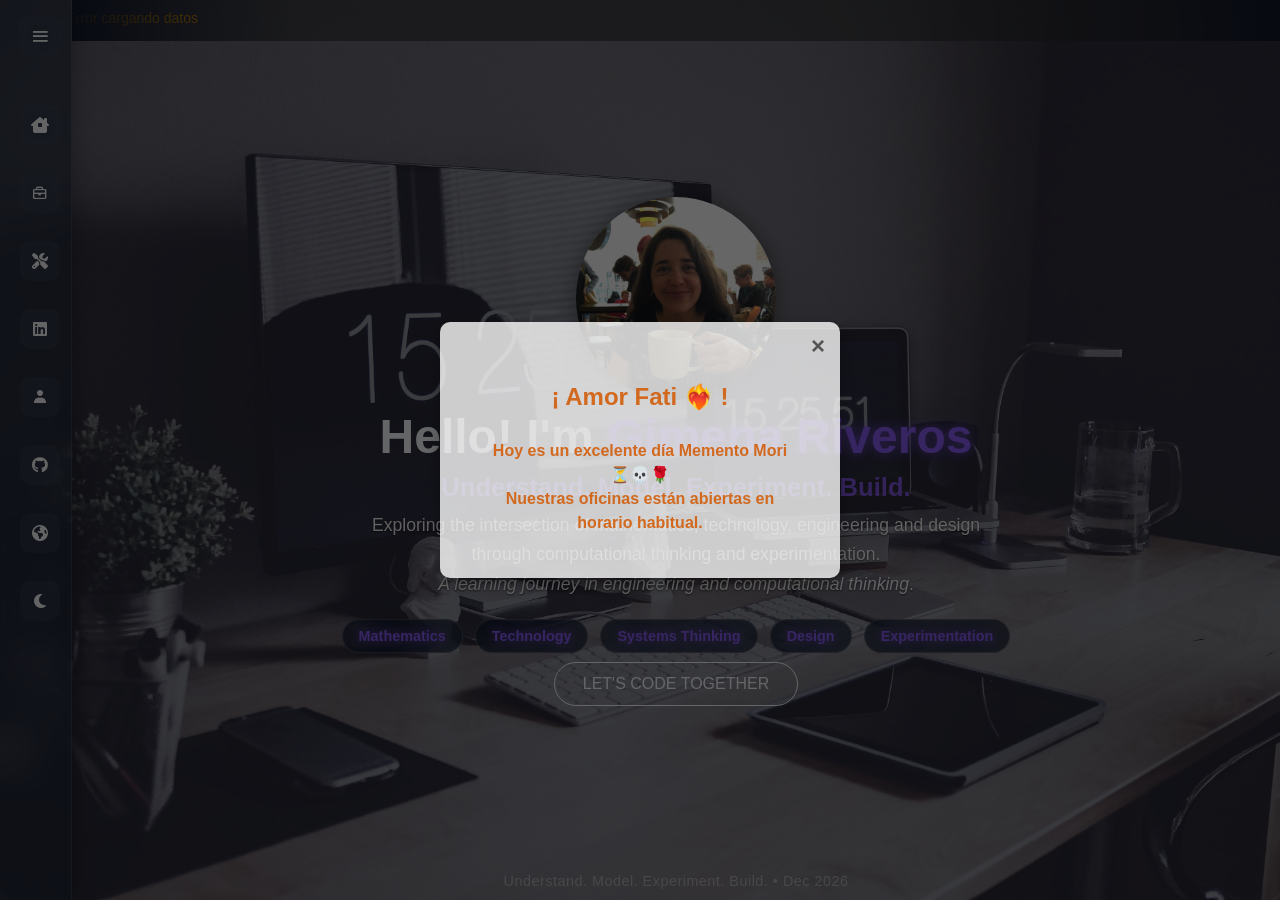
<file: index.html>
<!DOCTYPE html>
<html lang="en" data-theme="dark">
<head>
  <meta charset="UTF-8">
  <meta name="viewport" content="width=device-width, initial-scale=1.0">
  
  <title>GR Python Dev</title>

  <!-- ICONS -->
  <link rel="icon" type="image/png" href="assets/mochiMouse-ND-logo-minimalist.ico">
  <link href='https://unpkg.com/boxicons@2.1.4/css/boxicons.min.css' rel='stylesheet'>
  <link rel="stylesheet" href="https://cdnjs.cloudflare.com/ajax/libs/font-awesome/6.1.1/css/all.min.css">

  <!-- CSS (orden correcto) -->
  <link rel="stylesheet" href="css/style.css">
  <link rel="stylesheet" href="css/sidebar.css">
  <link rel="stylesheet" href="css/home.css">
  <link rel="stylesheet" href="css/dolar.css">
  <link rel="stylesheet" href="css/footer.css">
  
  <link rel="stylesheet" href="css/popupCelebrate.css">
</head>

<body>
<div class="overlay"></div>

<!-- ================= HEADER =================
 Actualizacion de primer vista de portfolio, del menu, agregado de tech-stack, mejoras colores en theme. MGR
  -->
<header class="header">
  <nav class="sidebar">
    
    <div class="logo-menu">
      <h1 class="logo">&gt;&gt;&gt; GR</h1>
      <i class='bx bx-menu toggle-btn-menu'></i>
    </div>

    <ul class="nav-list">
      <li><a href="index.html" target="_self"><i class="fa-solid fa-house-chimney-window"></i><span>Home</span></a></li>
      <li><a href="#" target="_blank"><i class='bx bx-briefcase'></i> <span>Bitacora</span></a></li> <!-- Projects -->
      <li><a href="skills.html" target="_self"><i class="fa-solid fa-screwdriver-wrench"></i> <span>Knowledge</span></a></li> <!-- Stack -->
      <li><a href="#" target="_blank"><i class="fa-brands fa-linkedin"></i> <span>Engineering</span></a></li>
      <li><a href="#" target="_self"><i class='bx bxs-user'></i> <span>About</span></a></li>
      <li><a href="https://github.com/Gimena-Riveros/" target="_blank"><i class="fa-brands fa-github"></i> <span>GitHub</span></a></li>
      <!-- <li><a href="https://www.linkedin.com/in/gimena-riveros-a51a732b0/" target="_blank"><i class="fa-brands fa-linkedin"></i> <span>LinkedIn</span></a></li> -->
      <li><a href="#" target="_blank"><i class="fa-solid fa-earth-americas"></i> <span>Contact</span></a></li>
      <!-- THEME SWITCH -->
      <li><a href="#" id="themeToggle"><i class="fa-solid fa-moon"></i><span>Theme</span></a></li>
    </ul>
  </nav>
</header>

<div class="page">
  <!-- ================= DOLAR WIDGET ================= -->
  <section id="dolar-section">
    <div id="dolar-container">
      <div class="skeleton"></div>
      <div class="skeleton"></div>
      <div class="skeleton"></div>
    </div>
    <div id="last-update"></div>
  </section>

  <!-- ================= MAIN ================= -->
  <main>
    <section class="presentation">
      <img src="img/PhotoSlack.webp" alt="Gimena Riveros">
      <h1>Hello! I'm <span>Gimena Riveros</span></h1>
      <h2>Understand. Model. Experiment. Build.</h2> <!-- Python Backend Developer -->
      <p>Exploring the intersection of mathematics, technology, 
        engineering and design through computational thinking and experimentation.
        <br><em>A learning journey in engineering and computational thinking</em>.
      </p>
      <!-- <p>Focused on building secure, 
      maintainable and scalable backend systems
      using Python, Django and SQL.</p> -->

      <!-- <p>Django • APIs • SQL • Clean Code</p> -->
      <div class="tech-stack">
        <span>Mathematics</span>
        <span>Technology</span>
        <span>Systems Thinking</span>
        <span>Design</span>
        <span>Experimentation</span>
        <!-- <span>Python</span>
        <span>Django</span>
        <span>REST API</span>
        <span>PostgreSQL</span>
        <span>Git</span> -->
      </div>

      <a href="https://www.linkedin.com/in/gimena-riveros-a51a732b0/" target="_blank">LET'S CODE TOGETHER</a>
    </section>
  </main>

  <!-- Contenedor del Pop-up (oculto por defecto) -->
  <div id="modal-festivo" class="modal-oculto">
    <div class="modal-contenido">
      <span id="cerrar-modal" class="cerrar">&times;</span>
      <h2 id="modal-titulo"></h2>
      <p id="modal-mensaje"></p>
    </div>
  </div>


  <footer class="footer">

      <p id="footer-text"></p>

  </footer>

</div>
<!-- ================= JS ================= -->

<script src="js/dolarService.js"></script>
<script src="js/sparkline.js"></script>

<script src="js/dolarUI.js"></script>
<script src="js/marquee.js"></script>

<script src="js/app.js"></script> 
<script src="js/sibar.js"></script>
<script src="js/popupCelebrate.js"></script>
</body>
</html>
</file>
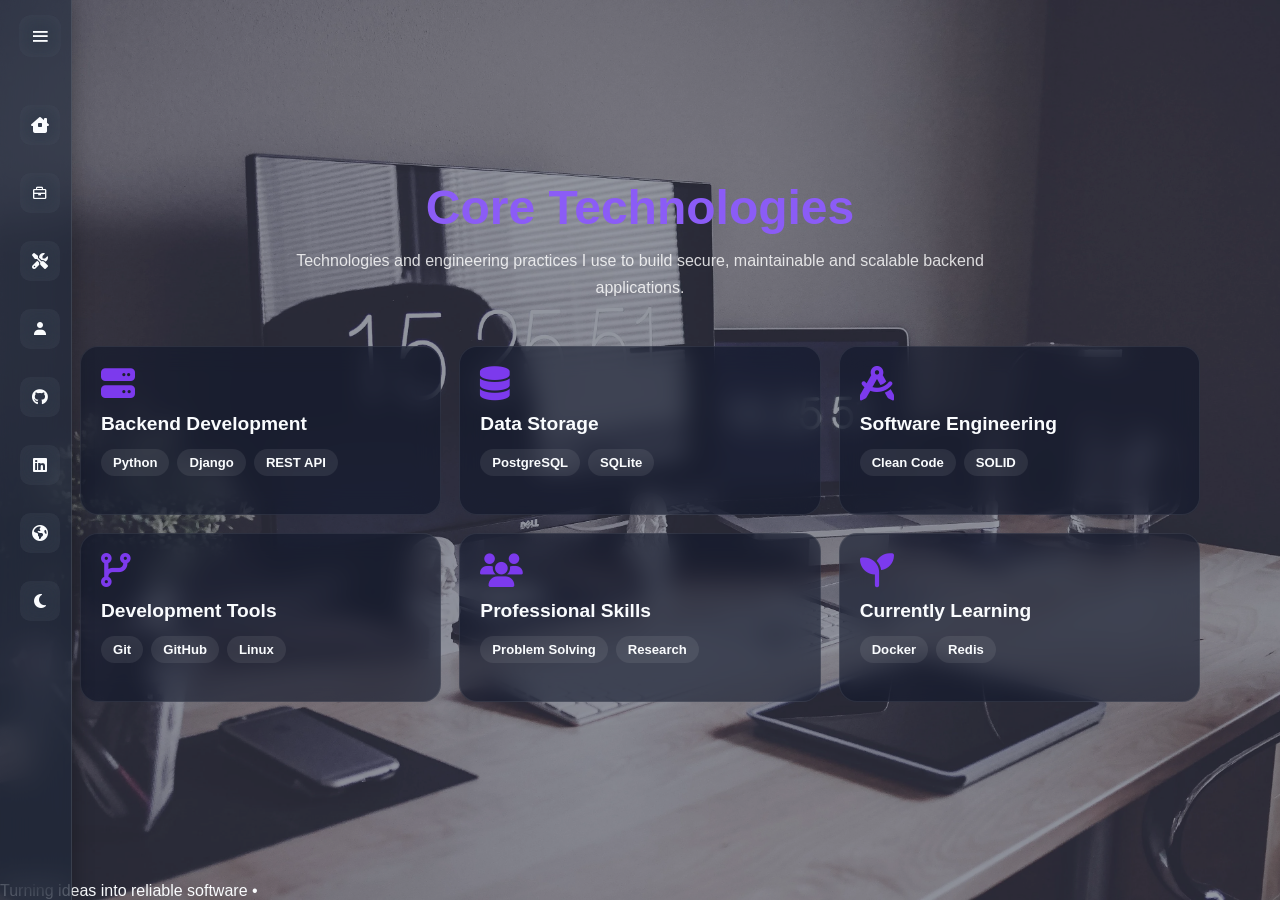
<file: skills.html>
<!DOCTYPE html>
<html lang="en" data-theme="dark">
<head>
  <meta charset="UTF-8">
  <meta name="viewport" content="width=device-width, initial-scale=1.0">
  
  <title>GR Python Dev</title>

  <!-- ICONS -->
  <link rel="icon" type="image/png" href="assets/mochiMouse-ND-logo-minimalist.ico">
  <link href='https://unpkg.com/boxicons@2.1.4/css/boxicons.min.css' rel='stylesheet'>
  <link rel="stylesheet" href="https://cdnjs.cloudflare.com/ajax/libs/font-awesome/6.1.1/css/all.min.css">

  <!-- CSS (orden correcto) -->
  <link rel="stylesheet" href="css/style.css">
  <link rel="stylesheet" href="css/sidebar.css">
  <link rel="stylesheet" href="css/skills.css">
  <link rel="stylesheet" href="css/footer.css">
</head>

<body>
<div class="overlay"></div>

<!-- ================= HEADER =================
 Actualizacion de primer vista de portfolio, del menu, agregado de tech-stack, mejoras colores en theme. MGR
  -->
<header class="header">
  <nav class="sidebar">
    
    <div class="logo-menu">
      <a href="index.html"><h1 class="logo">&gt;&gt;&gt; GR</h1></a>
      <i class='bx bx-menu toggle-btn-menu'></i>
    </div>

    <ul class="nav-list">
      <li><a href="index.html" target="_self"><i class="fa-solid fa-house-chimney-window"></i> <span>Home</span></a></li>
      <li><a href="#" target="_blank"><i class='bx bx-briefcase'></i> <span>Projects</span></a></li>
      <li><a href="skills.html" target="_self"><i class="fa-solid fa-screwdriver-wrench"></i> <span>Stack</span></a></li>
      <li><a href="#" target="_self"><i class='bx bxs-user'></i> <span>About</span></a></li>
      <li><a href="https://github.com/Gimena-Riveros/" target="_blank"><i class="fa-brands fa-github"></i> <span>GitHub</span></a></li>
      <li><a href="https://www.linkedin.com/in/gimena-riveros-a51a732b0/" target="_blank"><i class="fa-brands fa-linkedin"></i> <span>LinkedIn</span></a></li>
      <li><a href="https://www.instagram.com/gimena.start.up/" target="_blank"><i class="fa-solid fa-earth-americas"></i> <span>Contact</span></a></li>
      <!-- THEME SWITCH -->
      <li><a href="#" id="themeToggle"><i class="fa-solid fa-moon"></i><span>Theme</span></a></li>
    </ul>
  </nav>
</header>

<!-- ================= MAIN ================= -->
<main>
   <!-- ================= CORE TECHNOLOGIES ================= -->

    <!-- ================= SKILLS ================= -->

<section class="skills">

    <header class="skills-header">

        <h1>Core Technologies</h1>

        <p>
            Technologies and engineering practices I use to build
            secure, maintainable and scalable backend applications.
        </p>

    </header>

    <div class="skills-grid">

        <!-- BACKEND -->

        <article class="skill-card">

            <i class="fa-solid fa-server skill-icon"></i>

            <h2>Backend Development</h2>

            <div class="badges">
                <span>Python</span>
                <span>Django</span>
                <span>REST API</span>
            </div>

            <div class="skill-details">

                <ul>

                    <li>Authentication</li>
                    <li>CRUD Applications</li>
                    <li>Data Validation</li>
                    <li>Clean Architecture</li>
                    <li>API Design</li>

                </ul>

            </div>

        </article>

        <!-- DATABASE -->

        <article class="skill-card">

            <i class="fa-solid fa-database skill-icon"></i>

            <h2>Data Storage</h2>

            <div class="badges">
                <span>PostgreSQL</span>
                <span>SQLite</span>
            </div>

            <div class="skill-details">

                <ul>

                    <li>Normalization</li>
                    <li>Relationships</li>
                    <li>Indexes</li>
                    <li>SQL Queries</li>

                </ul>

            </div>

        </article>

        <!-- ENGINEERING -->

        <article class="skill-card">

            <i class="fa-solid fa-compass-drafting skill-icon"></i>

            <h2>Software Engineering</h2>

            <div class="badges">
                <span>Clean Code</span>
                <span>SOLID</span>
            </div>

            <div class="skill-details">

                <ul>

                    <li>Documentation</li>
                    <li>Testing</li>
                    <li>Maintainability</li>

                </ul>

            </div>

        </article>

        <!-- TOOLS -->

        <article class="skill-card">

            <i class="fa-solid fa-code-branch skill-icon"></i>

            <h2>Development Tools</h2>

            <div class="badges">

                <span>Git</span>
                <span>GitHub</span>
                <span>Linux</span>

            </div>

            <div class="skill-details">

                <ul>

                    <li>Branch Strategy</li>
                    <li>Pull Requests</li>
                    <li>Version Control</li>

                </ul>

            </div>

        </article>

        <!-- SOFT -->

        <article class="skill-card">

            <i class="fa-solid fa-users skill-icon"></i>

            <h2>Professional Skills</h2>

            <div class="badges">

                <span>Problem Solving</span>
                <span>Research</span>

            </div>

            <div class="skill-details">

                <ul>

                    <li>Critical Thinking</li>
                    <li>Documentation</li>
                    <li>Teamwork</li>
                    <li>Business Mindset</li>
                    <li>Continuous Learning</li>

                </ul>

            </div>

        </article>

        <!-- LEARNING -->

        <article class="skill-card">

            <i class="fa-solid fa-seedling skill-icon"></i>

            <h2>Currently Learning</h2>

            <div class="badges">

                <span>Docker</span>
                <span>Redis</span>

            </div>

            <div class="skill-details">

                <ul>

                    <li>Celery</li>
                    <li>CI/CD</li>
                    <li>AWS</li>

                </ul>

            </div>

        </article>

    </div>

</section>
</main>

<footer>
    <p>
        Turning ideas into reliable software • <span id="year"></span>
    </p> 
    <!-- Building clean backend systems -->
</footer>

<!-- ================= JS ================= -->

<script src="js/app.js"></script> 
<script src="js/sibar.js"></script>

</body>
</html>
</file>
<file: css/style.css>
/* =========================
   VARIABLES (THEME SYSTEM)
========================= */

:root {
  --bg: #0f172a;
  --bg-secondary: rgba(30, 41, 59, 0.6);

  --text: #fafcfe;
  /* --text: #e2e8f0; */
  --accent: #7c3aed;
  --span:#8b5cf6;
  --popup: chocolate;
  --dolar-section: rgba(41,42,44, 0.6);

  --sidebar-width-closed: 72px;
  --sidebar-width-open: 212px;
  --sidebar-width-closed-mobile: 70px;
  --sidebar-width-open-mobile: 190px;
}

[data-theme="light"] {
  --bg: #f8fafc;
  --bg-secondary: rgba(226, 232, 240, 0.6);

  --text: #0f172a;
  --accent: #6366f1;
  --span:#4f46e5;
  --dolar-section: rgba(15, 23, 42, 0.6);
}

[data-theme="light"] body::before{

  background:rgba(255,255,255,.35);
}

/*========== STACK ==========*/

[data-theme="light"] .tech-stack span{

    background:rgba(255,255,255,.85);

    border:1px solid rgba(15,23,42,.1);
}

/* =========================
   RESET
========================= */

* {
  margin: 0;
  padding: 0;
  box-sizing: border-box;
  font-family:Montserrat,sans-serif;
}

html {
  scroll-behavior: smooth;
}

/* =========================
   BASE
========================= */

body {
  height: 100dvh;/* min-height: 100vh; */
  display: flex;
  flex-direction: column;

  background: url('../img/computer-table-background.webp') no-repeat center/cover;
  background-size: cover; /*  contain */

  color: var(--text);
  overflow: hidden;
}

body::before{

    content:"";

    position:fixed;
    inset:0;

    background:rgba(15,23,42,.45);

    pointer-events:none;

    z-index:-1;
}

/* =========================
   PAGE
========================= */
.page{
  display: flex;
  flex-direction: column;
  height: 100dvh;
  margin-left: var(--sidebar-width-closed);
  transition:.3s;
}
/* =========================
   OVERLAY
========================= */

.overlay{

  position:fixed;
  inset:0;

  background:rgba(0,0,0,.5);

  opacity:0;
  visibility:hidden;

  transition:.3s;

  z-index:900;
}

.overlay.active{

  opacity:1;
  visibility:visible;
}

/* =========================
   LOGO + TOGGLE
========================= */

.logo-menu {
  display: flex;
  justify-content: space-between;
  align-items: center;
  margin-bottom: 20px;
}

.logo {

  letter-spacing: 2px;
  white-space: nowrap;

  font-size: 16px;
  font-weight: 700;

  opacity:0;
  width:0;

  overflow:hidden;
  transition:.3s;
}

/* =========================
   TOGGLE (HAMBURGER)
========================= */

.toggle-btn-menu {
  
  width: 42px;
  height: 42px;

  display: flex;
  align-items: center;
  justify-content: center;

  border-radius: 12px;

  font-size: 22px;
  cursor: pointer;
  color: var(--text);

  background: rgba(255,255,255,0.05);
  backdrop-filter: blur(10px);

  transition: .3s;
}

.toggle-btn-menu:hover {
  /* background: rgba(255,255,255,0.15); */
  color: var(--accent);
}

/* =========================
   NAV ITEMS
========================= */

.nav-list {

  margin-top: 10px;
  list-style: none;
}

.nav-list li {

  margin: 8px 0;
}

/* LINK BASE ,
#themeToggle */
.nav-list a {

  display: flex;
  align-items: center;
  gap: 12px;

  padding: 10px;

  border-radius: 12px;

  color: var(--text);
  text-decoration: none;

  transition: .3s;
}

/* ICONO  ,
#themeToggle i */
.nav-list a i{

  min-width: 40px;
  height: 40px;

  display: flex;
  align-items: center;
  justify-content: center;

  border-radius: 10px;

  background: rgba(255,255,255,0.05);
  backdrop-filter: blur(10px);

  transition: 0.3s;
}

/* TEXTO OCULTO */
.nav-list a span {

  opacity: 0;
  pointer-events: none;

  white-space:nowrap;
  transition:.3s;
}

/* HOVER PRO */
.nav-list a:hover {

  background: rgba(124, 58, 237, 0.8);/* background: rgba(124, 58, 237, 0.3); */
}

.nav-list a:hover i{

  color:var(--accent);
}

.nav-list a:hover{

  background:rgba(255,255,255,.08);
}

.nav-list a:hover i{

  color:var(--accent);
}
/* =========================
   MAIN LAYOUT
========================= */

main {

  flex: 1; 
  display: flex;

}

/* fuerza layout completo */
main, section {
    width: 100%;
}

/* =========================
   HERO •  MARQUESINA DEBAJO
========================= */

#dolar-section {
    position: relative;
    z-index: 10;
    margin-left: 80px; /* espacio del sidebar cerrado */
    padding: 10px 10px;
}

.tech-stack {

  display:flex;
  flex-wrap:wrap;

  justify-content:center;

  gap:12px;

  margin-top:10px;
}

.tech-stack span {

  padding:8px 16px;

  border-radius:999px;

  background:rgba(15,23,42,.65); /* background:rgba(255,255,255,.08); */

  border:1px solid rgba(255,255,255,.15); /* border:1px solid rgba(255,255,255,.12); */

  backdrop-filter:blur(12px);

  color:var(--text);
  
  font-size:.9rem;
  
  font-weight:600;
}

/* =========================
   RESPONSIVE  MOBILE
========================= */

@media (max-width: 768px) {

}
/* =========================
   RESPONSIVE  TABLET
========================= */

@media (max-width:1024px){

}
/* =========================
   RESPONSIVE  LAPTOP
========================= */

@media (min-width:1025px){

}

/* =========================
   RESPONSIVE  BIG  DESKTOP
========================= */

@media (min-width:1440px){

}

/* =========================
   RESPONSIVE  4K
========================= */
@media (min-width:1920px){

}
</file>
<file: css/sidebar.css>
/* =========================
   SIDEBAR PRO (COLLAPSIBLE)
========================= */

.sidebar {
  position: fixed;
  top: 0;
  left: 0;

  width:var(--sidebar-width-closed);
  height:100vh;

  background: var(--bg-secondary);
  backdrop-filter: blur(15px);
  -webkit-backdrop-filter: blur(15px);

  border-right: 1px solid rgba(255,255,255,0.1);
  box-shadow: 0 0 20px rgba(0,0,0,0.3);

  padding: 15px 10px;

  display: flex;
  flex-direction: column;

  transition: width 0.3s ease;
  z-index: 1000;
}

/* ESTADO ABIERTO */
.sidebar.active ~ .page{
  margin-left: var(--sidebar-width-open);
}

.sidebar.active{
  width:var(--sidebar-width-open);
} 

.sidebar.active .logo{

  opacity:1;
  width:auto;
}

/* TEXTO VISIBLE EN ACTIVE */
.sidebar.active .nav-list a span {
  opacity: 1;
  pointer-events: auto;
}

.sidebar:not(.active) .nav-list a{

  justify-content: left; /* center */
}

.sidebar.active .nav-list a{

  justify-content:flex-start;
}

/* HOVER EN MODO ABIERTO */
.sidebar.active .nav-list a:hover {
  background: rgba(255,255,255,0.1);
}

/* cuando sidebar está abierto */
.sidebar.active ~ main {
  
  margin-left:var(--sidebar-width-open);
}

.sidebar.active ~ footer{

    margin-left:var(--sidebar-width-open);

    transition:.3s;
}

/* =========================
   RESPONSIVE  MOBILE
========================= */

@media (max-width: 768px) {

  .sidebar {
    width: 200px;
    width:var(--sidebar-width-closed-mobile);
  }
  .sidebar.active{
  width:var(--sidebar-width-open-mobile);
  } 
  .sidebar.active ~ main {
    margin-left: 0;
  }
}
</file>
<file: css/home.css>
/* =========================
   VARIABLES (THEME SYSTEM)
========================= */
[data-theme="light"] .presentation span{

    text-shadow:
        0 1px 2px rgba(255,255,255,.7);
}

[data-theme="light"] .presentation p{

    color:#1e293b;

    text-shadow:
        0 1px 2px rgba(255,255,255,.8);
}

/* =========================
   PRESENTATION
========================= */
.presentation {

    flex: 1;
    display: flex;
    justify-content: center;

    background-size: cover;
    background-position: center;

    flex-direction: column;

    align-items: center;

    gap: 9px;

    max-width:900px;
    margin:auto;

    text-align: center;
}

.presentation img {
  
  width:clamp(120px,20vw,200px);
  border-radius:50%;
  box-shadow: 0 0 20px rgba(0,0,0,0.4);
}

.presentation h1{

  font-size:clamp(1.8rem,4vw,3rem);
}

.presentation h2{

  font-size:clamp(1.1rem,2vw,1.6rem);
  color: var(--span);
  opacity:.9;
}

.presentation p{

  font-weight:500;
  max-width:650px;

  line-height:1.7;
  color:rgba(255,255,255,.95);

  text-shadow:0 1px 2px rgba(0,0,0,.6);
  font-size:clamp(.95rem,2vw,1.1rem);
  
  font-weight: 500;
  text-wrap: pretty;
}

.presentation span {

  color: var(--span);

  text-shadow:
      0 0 10px rgba(139,92,246,.6),
      0 0 20px rgba(139,92,246,.3);
}

.presentation a {

  padding: 12px 28px;

  border: 1px solid var(--text);
  border-radius: 30px;

  text-decoration: none;
  color: var(--text);

  transition: .3s;
}

.presentation a:hover {

  background: var(--accent);
  border-color: var(--accent);
  color: white;
}

/* =========================
   RESPONSIVE  MOBILE 
========================= */

@media (max-height:700px){

  .presentation{
    gap:6px;
    padding:10px;
  }

  .presentation img{
    width:85px;
  }

  .presentation h1{
    font-size:2rem;
  }

  .presentation h2{
    font-size:1.2rem;
  }

  /* ocultar descripción */
  .presentation p{
    display:none;
  }

  .tech-stack{
    gap:8px;
  }

  .tech-stack span{
    padding:4px 10px;
    font-size:.75rem;
  }

  .presentation a{
    padding:10px 22px;
    font-size:.9rem;
  }

  .footer{
    font-size:.7rem;
    height:30px;
  }

}

@media (min-height:701px) and (max-height:850px){

    .presentation img{
        width:110px;
    }

    .presentation h1{
        font-size:2.5rem;
    }

    .presentation p{
        max-width:520px;
        font-size:.95rem;
    }

}

/* =========================
   RESPONSIVE  TABLET
========================= */
@media (min-width:768px){

    .presentation{
        max-width:900px;
    }

}
@media (max-width:1024px){

  .presentation{

    padding:40px 20px;
  }

  .presentation p{

    max-width:550px;
  }

}

/* =========================
   RESPONSIVE  LAPTOP
========================= */

@media (min-width:1025px){

  .presentation{

    max-width:1000px;
  }

}

/* =========================
   RESPONSIVE  BIG  DESKTOP
========================= */

@media (min-width:1440px){

  .presentation{

    max-width:1200px;
  }

  .presentation h1{

    font-size:4rem;
  }

  .presentation h2{

    font-size:2rem;
  }

  .presentation p{

    font-size:1.2rem;
  }

}

/* =========================
   RESPONSIVE  4K
========================= */
@media (min-width:1920px){

  .presentation{

    max-width:1400px;
  }

  .presentation img{

    width:240px;
  }

}
</file>
<file: css/dolar.css>
/* =====================================================
   💰 DOLAR TICKER COMPONENT (VERSIÓN LIMPIA)

   ✔ Scroll infinito
   ✔ Tarjetas uniformes
   ✔ Sparkline integrado
   ✔ Hover pausa animación
   ✔ Sin fade (debug limpio)

   NOTAS:
   - No duplicar reglas de #dolar-container
   - Evitar conflictos de especificidad
   - Fade desactivado temporalmente

===================================================== */
/* * {
  outline: 1px solid red;
} */

/* ==============================
   CONTENEDOR PRINCIPAL
============================== */
#dolar-section {
  position: relative;
  width: 100%;
  margin: 0;
  background: var(--dolar-section); /* ES rgba(15, 23, 42, 0.6); */
  overflow: hidden;
}
/* FADE */
#dolar-section::before {
  content: "";
  position: absolute;
  left: 0;
  top: 0;

  width: 230px;
  height: 100%;

  z-index: 2;
  pointer-events: none;

  background: linear-gradient(
    to right,
    rgba(15, 23, 42, 0.9),
    rgba(15, 23, 42, 0.4),
    transparent
  );
}

#dolar-section::after {
  content: "";
  position: absolute;
  right: 0;
  top: 0;

  width: 230px;
  height: 100%;

  z-index: 2;
  pointer-events: none;

  background: linear-gradient(
    to left,
    rgba(15, 23, 42, 0.9),
    rgba(15, 23, 42, 0.4),
    transparent
  );
}

/* ==============================
   MARQUESINA (UNIFICADA)
============================== */
#dolar-container {
  display: flex;
  gap: clamp(1rem, 3vw, 3rem); /* gap: 3rem; */
  position: relative;
  z-index: 1;
}

/* pausa en hover (UX pro) */
#dolar-container:hover {
  animation-play-state: paused;
}

/* ==============================
   TARJETAS
============================== */
#dolar-section .dolar-item {
  padding: 10px;
  border-radius: 10px;
  background: #1e293b;
  color: #e2e8f0;

  width: 140px;              /* ancho fijo */
  height: 88px;              /* altura uniforme */

  display: flex;
  flex-direction: column;
  justify-content: space-between; /* distribuye contenido */
  align-items: center;

  font-size: 13px;
  transition: 0.3s;
}
.dolar-item {
  flex-shrink: 0; /* 🔥 clave: no colapsan */
}
/* ==============================
   TEXTO
============================== */
#dolar-section .dolar-item span:first-child {
  font-size: 10px;
  opacity: 0.8;
  text-align: center;
  word-break: break-word;
  line-height: 1.1;
}

#dolar-section .dolar-item span:last-child {
  font-size: 12px;
  font-weight: bold;
}

/* ==============================
   TENDENCIA VISUAL
============================== */
#dolar-section .dolar-item.up {
  box-shadow: 0 0 10px #00c853;
  color: #00e676;
}

#dolar-section .dolar-item.down {
  box-shadow: 0 0 10px #d50000;
  color: #ff5252;
}

/* ==============================
   SPARKLINE
============================== */
.sparkline {
  width: 100%;
  height: 30px;
}

/* ==============================
   SKELETON LOADER
============================== */
#dolar-section .skeleton {
  width: 100px;
  height: 50px;
  border-radius: 8px;

  background: linear-gradient(
    90deg,
    #1e293b,
    #334155,
    #1e293b
  );

  animation: shimmer 1.5s infinite;
}

/* ==============================
   ERROR
============================== */
#dolar-section .error {
  color: orange;
  font-size: 14px;
}

/* ==============================
   LAST UPDATE US
============================== */
#dolar-section #last-update {
  color: #94a3b8;
  font-size: 14px;
  margin-top: 5px;
  margin-left: 6rem;
}
</file>
<file: css/footer.css>
/*=========================
        FOOTER
=========================*/

.footer {

  /* flex-shrink: 0; */

  height: 38px;

  display: flex;

  justify-content: center;

  align-items: center;

  /* position: relative; */

  color:rgba(255,255,255,.55);

  font-size:.9rem;/* font-size:.82rem; */

  letter-spacing:.5px;

  opacity:.75;

}

[data-theme="light"] .footer{

  color:rgba(15,23,42,.55);
}
</file>
<file: css/popupCelebrate.css>
.modal-oculto {
  display: none; /* Oculto por defecto */
  position: fixed;
  z-index: 1000;
  left: 0;
  top: 0;
  width: 100%;
  height: 100%;
  background-color: rgba(0, 0, 0, 0.6);
  justify-content: center;
  align-items: center;
}

/* Clase extra que activaremos con JS para mostrarlo */
.modal-mostrar {
  display: flex;
}

.modal-contenido {
  background-color: #ffffffca;
  padding: 25px 30px;
  border-radius: 10px;
  width: 90%;
  max-width: 400px;
  text-align: center;
  position: relative;
  box-shadow: 0 5px 15px rgba(0,0,0,0.3);
  font-family: sans-serif;
  color: var(--popup);  /*  chocolate; */
  white-space: pre-line; /* Esto hace que \n de .JS funcione en HTML */
}

/* Importante para que funcionen tus saltos de línea (\n) */
#modal-mensaje {
  white-space: pre-line; 
  margin-top: 10px;
  line-height: 1.5;
  font-weight: bold;
  text-wrap: pretty;
}

.cerrar {
  position: absolute;
  top: 10px;
  right: 15px;
  font-size: 24px;
  font-weight: bold;
  cursor: pointer;
  color: #555;
}

.cerrar:hover {
  color:darkslategray;
}
</file>
<file: css/skills.css>
/* =========================
   VARIABLES (THEME SYSTEM)
========================= */
[data-theme="light"] .skill-card{

    background:rgba(255,255,255,.82);

    border:1px solid rgba(15,23,42,.08);
}

[data-theme="light"] .badges span{

    background:#eef2ff;

    color:#312e81;
}

[data-theme="light"] .skills-header p{

    color:#334155;
}

/*======================================
            SKILLS
======================================*/

.skills{

    /* min-height:100vh; */
    flex: 1;
    display:flex;
    flex-direction:column;
    justify-content:center;

    padding:30px 40px;/* padding:40px 20px; */
    max-width:1200px;
    margin:auto;
    
}

.skills-header{

    text-align:center;

    margin-bottom:45px;
}

.skills-header h1{

    font-size:clamp(2rem,4vw,3rem);

    color:var(--span);

    margin-bottom:12px;
}

.skills-header p{

    max-width:700px;

    margin:auto;

    line-height:1.7;

    color:rgba(255,255,255,.82);
}

.skills-grid{

    flex: 1;
    display:grid;

    align-content: center;
    grid-template-columns:repeat(3,minmax(260px,1fr));/* grid-template-columns:repeat(3,1fr); */

    gap:18px;/* gap:22px; */
}

/* CARD */

.skill-card{

    position:relative;

    background:rgba(15,23,42,.60);

    border:1px solid rgba(255,255,255,.08);

    backdrop-filter:blur(12px);

    border-radius:18px;

    padding:20px;

    transition:.35s;

    overflow:hidden;
}

.skill-card:hover{

    transform:translateY(-8px);

    border-color:var(--accent);

    box-shadow:0 20px 45px rgba(0,0,0,.30);

    z-index:5;
}

.skill-icon{

    font-size:34px;

    color:var(--accent);

    margin-bottom:12px;
}

.skill-card h2{

    margin-bottom:14px;

    font-size:1.2rem;
}

/* BADGES */

.badges{

    display:flex;

    flex-wrap:wrap;

    gap:8px;
}

.badges span{

    padding:6px 12px;

    border-radius:999px;

    background:rgba(255,255,255,.08);

    font-size:.82rem;

    font-weight:600;
}

/* DETAILS */

.skill-details{

    margin-top:18px;

    max-height:0;

    opacity:0;

    overflow:hidden;

    transition:.35s;
}

.skill-card:hover .skill-details{

    max-height:250px;

    opacity:1;
}

.skill-details ul{

    list-style:none;
}

.skill-details li{

    padding:7px 0;

    font-size:.92rem;
}

.skill-details li::before{

    content:"✔";

    color:var(--accent);

    margin-right:8px;
}


/* =========================
   RESPONSIVE  MOBILE
========================= */

@media (max-width:700px){

.skills{

padding:30px 16px;

}

.skills-grid{

grid-template-columns:1fr;

}

/* En móvil siempre mostramos el contenido */

.skill-details{

max-height:260px;

opacity:1;

}

}

/* =========================
   RESPONSIVE  LAPTOP
========================= */

@media (max-width:1100px){

.skills-grid{

grid-template-columns:repeat(2,280px);

}

}
</file>
